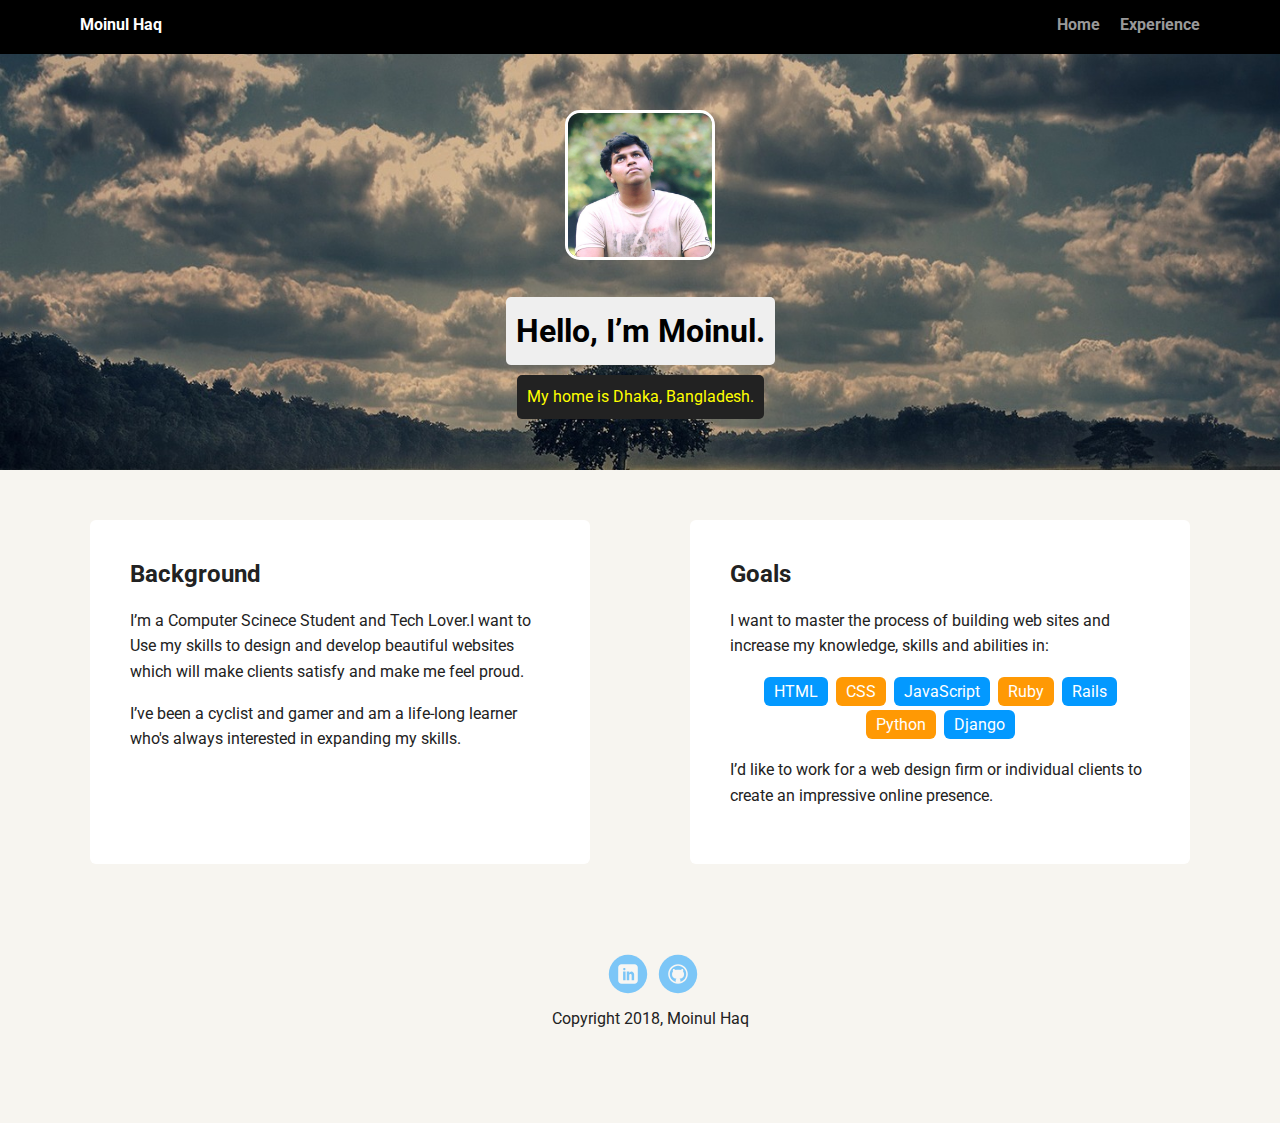
<file: index.html>
<!doctype html>
<html lang="en">
<head>
  <meta charset="utf-8">
  <title>Moinul Haq's Profile</title>
  <meta name="viewport" content="width=device-width, initial-scale=1.0">
  <link rel="stylesheet" href="styles.css">
  <link href="https://fonts.googleapis.com/css?family=Muli%7CRoboto:400,300,500,700,900" rel="stylesheet"></head>
  <body>

    <div class="main-nav">
        <ul class="nav">
          <li class="name">Moinul Haq</li>
          <li><a href="index.html">Home</a></li>
          <li><a href="exp.html">Experience</a></li>
        </ul>
    </div>

    <header>
      <img src="images/me.png" alt="Picture of Moinul Haq" class="profile-image">
      <h1 class="tag name">Hello, I’m Moinul.</h1>
      <p class="tag location">My home is Dhaka, Bangladesh.</p>
    </header>

    <main class="flex">
      <div class="card">
        <h2>Background</h2>
        <p>I’m a Computer Scinece Student and Tech Lover.I want to Use my skills to design and develop beautiful websites which will make clients satisfy and make me feel proud.</p>
        <p>I’ve been a cyclist and gamer and am a life-long learner who's always interested in expanding my skills.</p>
      </div>

      <div class="card">
        <h2>Goals</h2>
        <p>I want to master the process of building web sites and increase my knowledge, skills and abilities in:</p>
        <ul class="skills">
          <li>HTML</li>
          <li>CSS</li>
          <li>JavaScript</li>
          <li>Ruby</li>
          <li>Rails</li>
          <li>Python</li>
          <li>Django</li>
        </ul>
        <p>I’d like to work for a web design firm or individual clients to create an impressive online presence.</p>
      </div>

    </main>
    <footer>
      <ul>
        <li><a href="https://www.linkedin.com/in/moinul192000/" target="_blank" class="social linkedin">LinkedIn</a></li>
        <li><a href="https://github.com/moinul192000" target="_blank" class="social github">Github</a></li>
      </ul>
      <p class="copyright">Copyright 2018, Moinul Haq</p>
    </footer>
  </body>
  </html>
</file>
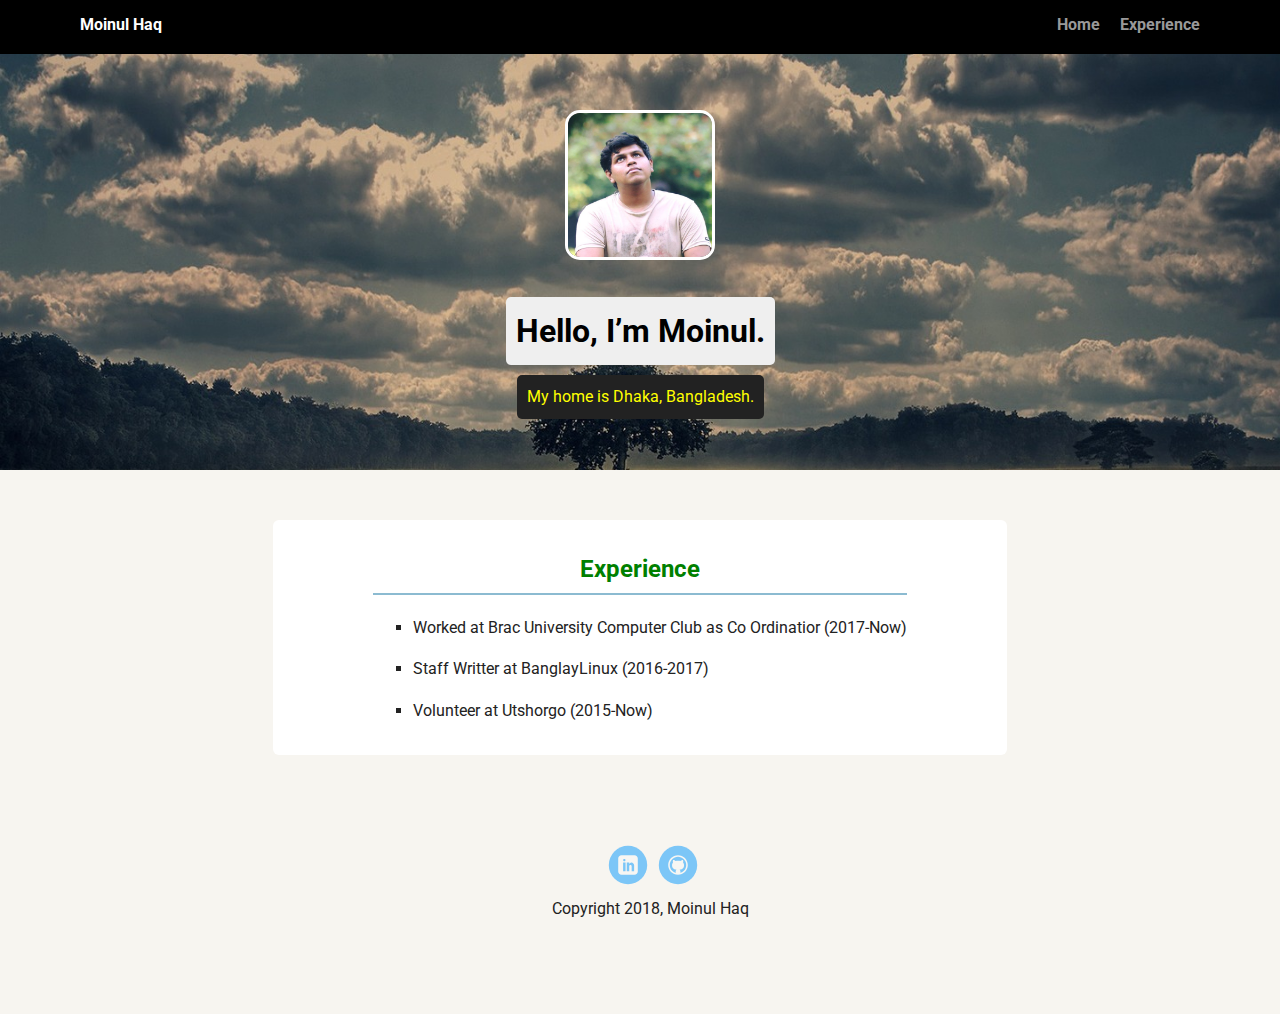
<file: experience.html>
<!doctype html>
<html lang="en">
<head>
  <meta charset="utf-8">
  <title>Experience</title>
  <meta name="viewport" content="width=device-width, initial-scale=1.0">
  <link rel="stylesheet" href="styles.css">
  <link href="https://fonts.googleapis.com/css?family=Muli%7CRoboto:400,300,500,700,900" rel="stylesheet"></head>
  <body>

    <div class="main-nav">
        <ul class="nav">
          <li class="name">Moinul Haq</li>
          <li><a href="index.html">Home</a></li>
          <li><a href="exp.html">Experience</a></li>
        </ul>
    </div>

    <header>
      <img src="images/me.png" alt="Picture of Moinul Haq" class="profile-image">
      <h1 class="tag name">Hello, I’m Moinul.</h1>
      <p class="tag location">My home is Dhaka, Bangladesh.</p>
    </header>

    <main class="flex">
      <div class="card exp">
        <h2>Experience</h2>
        <ul>
          <li><p>Worked at Brac University Computer Club as Co Ordinatior (2017-Now)</p></li>
          <li><p>Staff Writter at BanglayLinux (2016-2017)</p></li>
          <li><p>Volunteer at Utshorgo (2015-Now)</p></li>
        </ul>
      </div>
    </main>
    <footer>
      <ul>
        <li><a href="https://www.linkedin.com/in/moinul192000/" target="_blank" class="social linkedin">LinkedIn</a></li>
        <li><a href="https://github.com/moinul192000" target="_blank" class="social github">Github</a></li>
      </ul>
      <p class="copyright">Copyright 2018, Moinul Haq</p>
    </footer>
  </body>
  </html>
</file>
<file: styles.css>
/* Global Layout Set-up */
* {
  box-sizing: border-box;
}

body {
  margin: 0;
  padding: 0;
  text-align: center;
  font-family: 'Roboto', sans-serif;
  color: #222;
  background: #f7f5f0;
}
/* Link Styles */

a {
  text-decoration: none;
  color: #999;
}
a:hover {
  color: #6633ff;
}

/* Section Styles */

.main-nav {
  width: 100%;
  background: black;
  min-height: 30px;
  padding: 10px;
  position: fixed;
  text-align: center;
}
.nav {
  display: flex;
  justify-content: space-around;
  font-weight: 700;
  list-style-type: none;
  margin: 0 auto;
  padding: 0;
}

.nav .name {
    display: block;
    margin-right: auto;
    color: white;
}
.nav li {
  padding: 5px 10px 10px 10px;
}
.nav a {
  transition: all .5s;
}
.nav a:hover {
  color: white
}

header {
  text-align: center;
  background: url('images/roadtosuccess.jpg') no-repeat top center ;
  background-size: cover;
  overflow: hidden;
  padding-top: 60px;
}
header {
  line-height: 1.5;
}
header .profile-image {
  margin-top: 50px;
  margin-bottom: 20px;
  width: 150px;
  height: 150px;
  border-radius: 10%;
  border: 3px solid white;
  transition: all .5s;
}
header .profile-image:hover {
  transform: scale(1.4);
  margin-bottom: 40px;
}
.tag {
  background-color: #efefef;
  color: black;
  padding: 10px;
  border-radius: 5px;
  display: table;
  margin: 10px auto;
}
.location {
  background-color: #222;
  color: yellow;
}
.card {
  margin: 30px;
  padding: 20px 40px 40px;
  max-width: 500px;
  text-align: left;
  background: #fff;
  border-radius: 6px;
  transition: all .5s;
}
.card:hover {
  -webkit-box-shadow: 0px 3px 5px 5px rgba(140,187,209,1);
  -moz-box-shadow: 0px 3px 5px 5px rgba(140,187,209,1);
  box-shadow: 0px 3px 5px 5px rgba(140,187,209,1);
}

ul.skills {
  padding: 0;
  text-align: center;
}

.skills li {
  border-radius: 6px;
  display: inline-block;
  background: #ff9904;
  color: white;
  padding: 5px 10px;
  margin: 2px;
}

.skills li:nth-child(odd) {
  background: #0399ff;
}

footer {
  width: 100%;
  min-height: 30px;
  padding: 20px 0 40px 20px;
}

footer .copyright {
  top: -8px;
  font-size: .75em;
}

footer ul {
  list-style-type: none;
  margin: 0;
  padding: 0;
}

footer ul li {
  display: inline-block;
}

a.social {
  display: inline-block;
  text-indent: -9999px;
  margin-left: 5px;
  width: 40px;
  height: 40px;
  background-size: 40px 40px;
  opacity: .5;
  transition: all .5s;
}
a.linkedin {
  background-image: url(images/linkedin.svg);
}
a.github {
  background-image: url(images/github.svg);
}
a.social:hover {
  opacity: 1;
}
.clearfix {
  clear: both;
}
.exp {
  max-width: 800px;
  padding:15px 100px;
}
.exp h2 {
  text-align: center;
  color: green;
  padding-bottom: 10px;
  border-bottom: 2px solid rgba(140,187,209,1);
}
.exp ul{
  list-style: square;
}

/* Styles for larger screens */
@media screen and (min-width: 720px) {

  .flex {
      display: -ms-flexbox;      /* TWEENER - IE 10 */
      display: flex;
      max-width: 1200px;
      -ms-flex-pack: distribute;
      justify-content: space-around;
      margin: 0 auto;
  }

  header {
    min-height: 470px;
  }

  .nav {
    max-width: 1200px;
    padding: 0 30px;
  }


  main {
    padding-top: 20px;
  }

  main p {
    line-height: 1.6em;
  }

  footer {
    font-size: 1.3em;
    max-width: 1200px;
    margin: 40px auto;
  }

}
@media screen and (max-width: 630px) {
  .exp {
      padding:5px 20px;
  }
  .exp ul {
    padding: 3px;
  }
}
</file>
